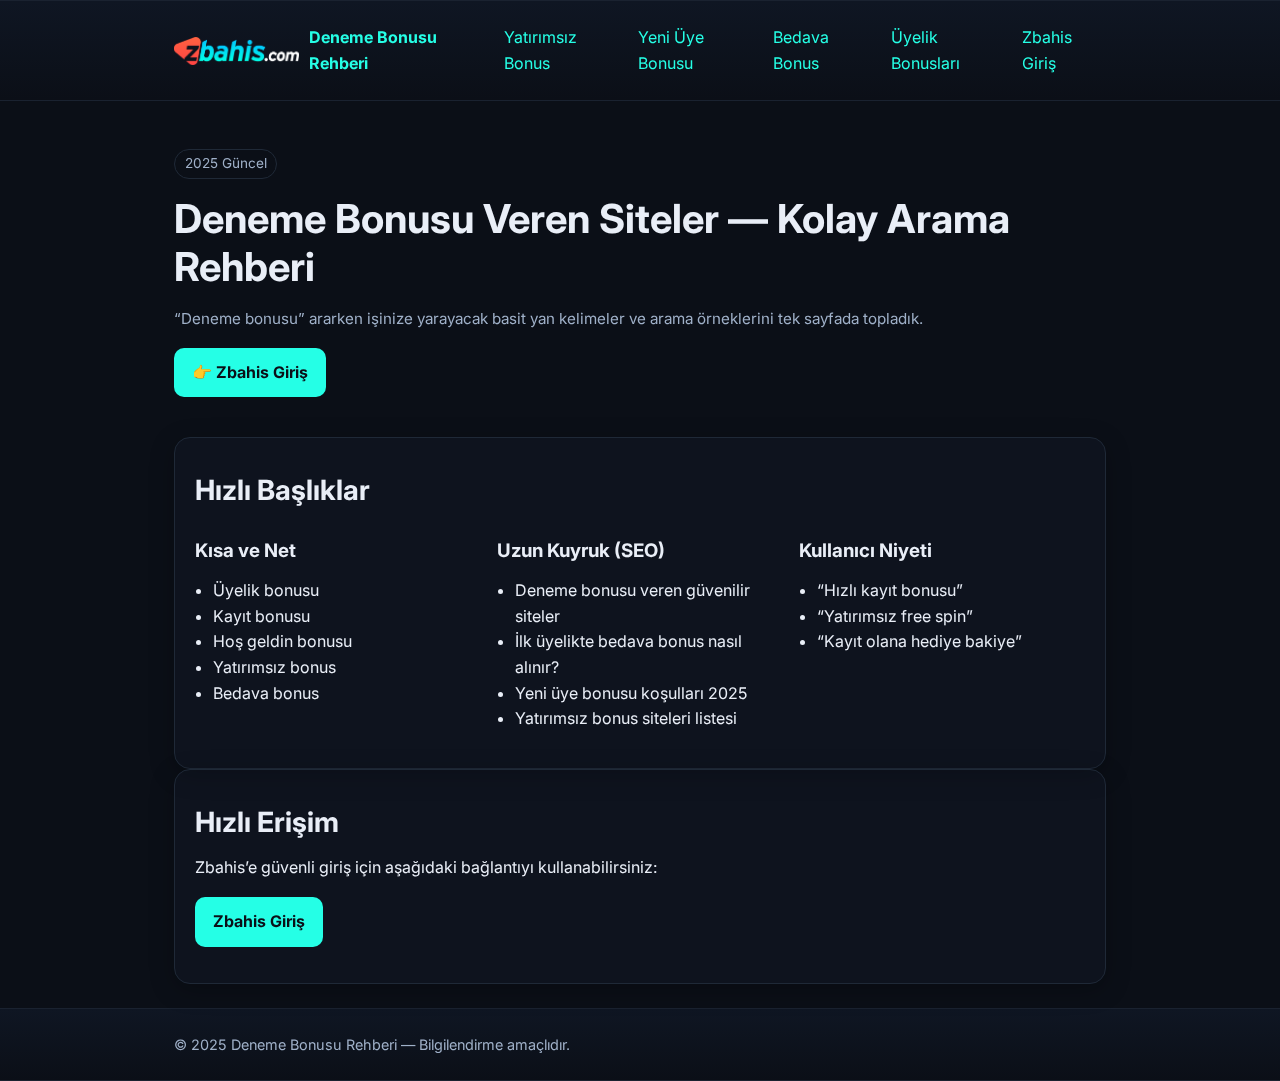
<file: index.html>
<!doctype html>
<html lang="tr">
<head>
  <meta charset="utf-8">
  <meta name="viewport" content="width=device-width, initial-scale=1">
  <title>Deneme Bonusu Veren Siteler (Güncel Rehber)</title>
  <meta name="description" content="Deneme bonusu yan kelimeleri ve arama örnekleri. Zbahis giriş linki için tıklayın.">
  <link href="https://fonts.googleapis.com/css2?family=Inter:wght@400;600;800&display=swap" rel="stylesheet">
  <link rel="stylesheet" href="assets/style.css">
</head>

<body>

<header>
  <div class="container wrap">
    <div class="logo">
      <img src="assets/logo.png" alt="Zbahis Logo">
      <a href="./"><strong>Deneme Bonusu Rehberi</strong></a>
    </div>
    <label class="hamb" for="nav-toggle">☰ Menü</label>
    <input id="nav-toggle" type="checkbox" hidden>
    <nav>
      <a href="yatirimsiz-bonus.html">Yatırımsız Bonus</a>
      <a href="yeni-uye-bonusu.html">Yeni Üye Bonusu</a>
      <a href="bedava-bonus.html">Bedava Bonus</a>
      <a href="uye-bonuslari.html">Üyelik Bonusları</a>
      <a href="https://cutt.ly/1r0WGK7s" target="_blank" rel="nofollow noopener">Zbahis Giriş</a>
    </nav>
  </div>
</header>

<main class="container">
<section class="hero">
  <span class="badge">2025 Güncel</span>
  <h1>Deneme Bonusu Veren Siteler — Kolay Arama Rehberi</h1>
  <p class="meta">“Deneme bonusu” ararken işinize yarayacak basit yan kelimeler ve arama örneklerini tek sayfada topladık.</p>
  <p><a class="btn" href="https://cutt.ly/1r0WGK7s" target="_blank" rel="nofollow noopener">👉 Zbahis Giriş</a></p>
</section>

<section class="card">
  <h2>Hızlı Başlıklar</h2>
  <div class="grid">
    <div>
      <h3>Kısa ve Net</h3>
      <ul>
        <li>Üyelik bonusu</li>
        <li>Kayıt bonusu</li>
        <li>Hoş geldin bonusu</li>
        <li>Yatırımsız bonus</li>
        <li>Bedava bonus</li>
      </ul>
    </div>
    <div>
      <h3>Uzun Kuyruk (SEO)</h3>
      <ul>
        <li>Deneme bonusu veren güvenilir siteler</li>
        <li>İlk üyelikte bedava bonus nasıl alınır?</li>
        <li>Yeni üye bonusu koşulları 2025</li>
        <li>Yatırımsız bonus siteleri listesi</li>
      </ul>
    </div>
    <div>
      <h3>Kullanıcı Niyeti</h3>
      <ul>
        <li>“Hızlı kayıt bonusu”</li>
        <li>“Yatırımsız free spin”</li>
        <li>“Kayıt olana hediye bakiye”</li>
      </ul>
    </div>
  </div>
</section>

<section class="card">
  <h2>Hızlı Erişim</h2>
  <p>Zbahis’e güvenli giriş için aşağıdaki bağlantıyı kullanabilirsiniz:</p>
  <p><a class="btn" href="https://cutt.ly/1r0WGK7s" target="_blank" rel="nofollow noopener">Zbahis Giriş</a></p>
</section>
</main>

<footer>
  <div class="container">© 2025 Deneme Bonusu Rehberi — Bilgilendirme amaçlıdır.</div>
</footer>
</body>
</html>
</file>
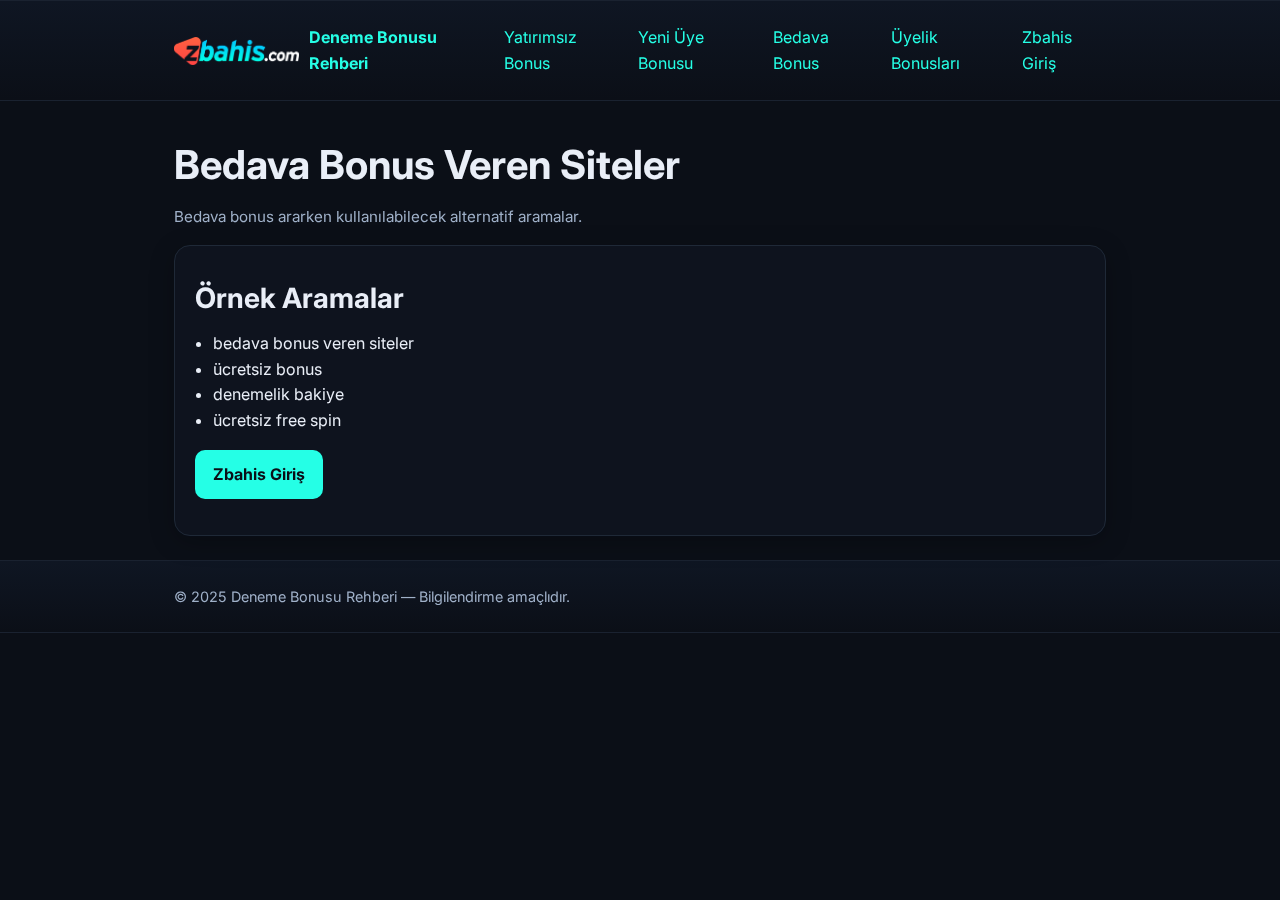
<file: bedava-bonus.html>
<!doctype html>
<html lang="tr">
<head>
  <meta charset="utf-8">
  <meta name="viewport" content="width=device-width, initial-scale=1">
  <title>Bedava Bonus Veren Siteler — Yan Kelimeler</title>
  <meta name="description" content="Bedava bonus ararken kullanılabilecek alternatif aramalar.">
  <link href="https://fonts.googleapis.com/css2?family=Inter:wght@400;600;800&display=swap" rel="stylesheet">
  <link rel="stylesheet" href="assets/style.css">
</head>

<body>

<header>
  <div class="container wrap">
    <div class="logo">
      <img src="assets/logo.png" alt="Zbahis Logo">
      <a href="./"><strong>Deneme Bonusu Rehberi</strong></a>
    </div>
    <label class="hamb" for="nav-toggle">☰ Menü</label>
    <input id="nav-toggle" type="checkbox" hidden>
    <nav>
      <a href="yatirimsiz-bonus.html">Yatırımsız Bonus</a>
      <a href="yeni-uye-bonusu.html">Yeni Üye Bonusu</a>
      <a href="bedava-bonus.html">Bedava Bonus</a>
      <a href="uye-bonuslari.html">Üyelik Bonusları</a>
      <a href="https://cutt.ly/1r0WGK7s" target="_blank" rel="nofollow noopener">Zbahis Giriş</a>
    </nav>
  </div>
</header>

<main class="container">
  <h1>Bedava Bonus Veren Siteler</h1>
  <p class="meta">Bedava bonus ararken kullanılabilecek alternatif aramalar.</p>
  <div class="card">
    <h2>Örnek Aramalar</h2>
    <ul><li>bedava bonus veren siteler</li><li>ücretsiz bonus</li><li>denemelik bakiye</li><li>ücretsiz free spin</li></ul>
    <p style="margin-top:16px"><a class="btn" href="https://cutt.ly/1r0WGK7s" target="_blank" rel="nofollow noopener">Zbahis Giriş</a></p>
  </div>
</main>

<footer>
  <div class="container">© 2025 Deneme Bonusu Rehberi — Bilgilendirme amaçlıdır.</div>
</footer>
</body>
</html>
</file>
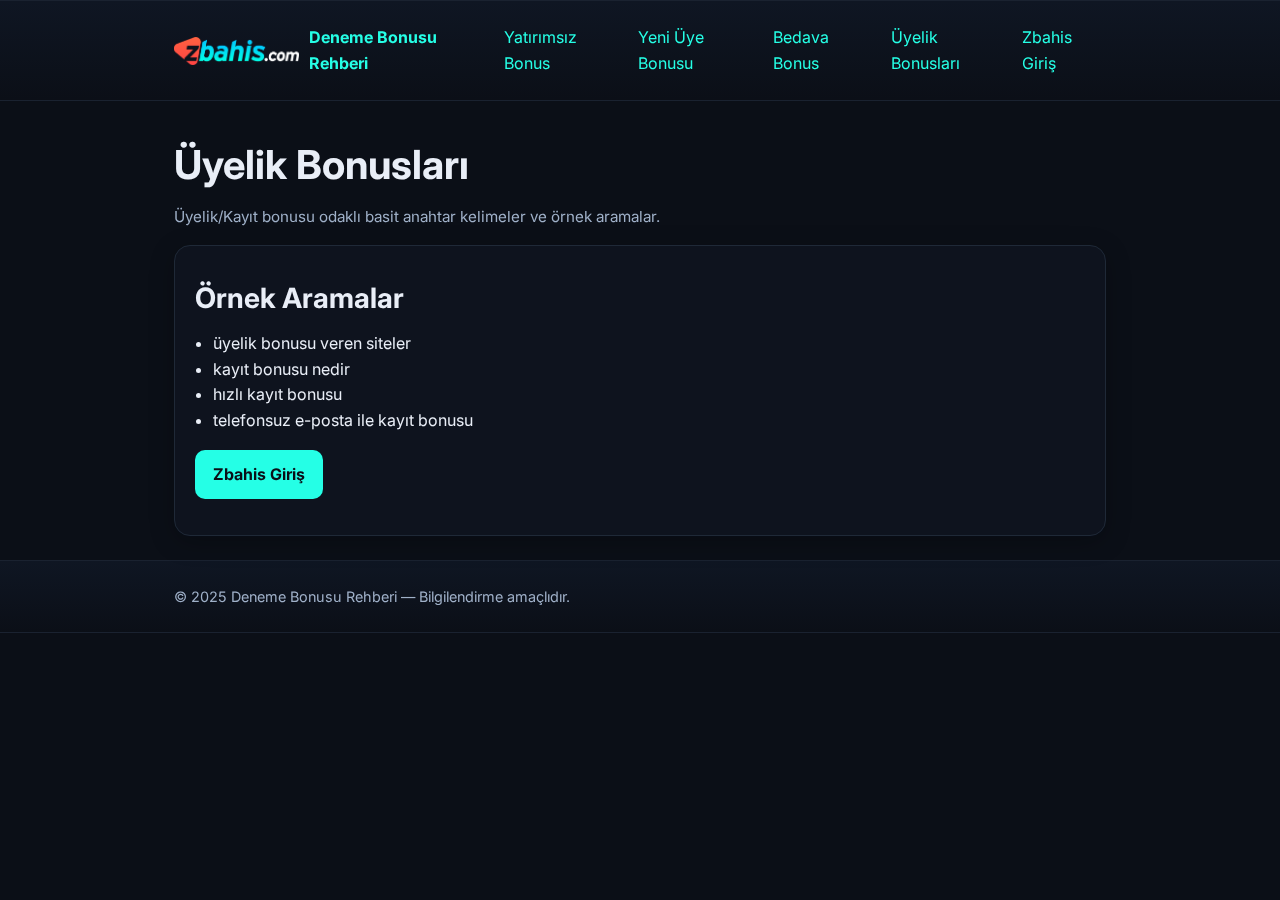
<file: uye-bonuslari.html>
<!doctype html>
<html lang="tr">
<head>
  <meta charset="utf-8">
  <meta name="viewport" content="width=device-width, initial-scale=1">
  <title>Üyelik Bonusları (Kayıt/Hoş Geldin)</title>
  <meta name="description" content="Üyelik/Kayıt bonusu odaklı basit anahtar kelimeler ve örnek aramalar.">
  <link href="https://fonts.googleapis.com/css2?family=Inter:wght@400;600;800&display=swap" rel="stylesheet">
  <link rel="stylesheet" href="assets/style.css">
</head>

<body>

<header>
  <div class="container wrap">
    <div class="logo">
      <img src="assets/logo.png" alt="Zbahis Logo">
      <a href="./"><strong>Deneme Bonusu Rehberi</strong></a>
    </div>
    <label class="hamb" for="nav-toggle">☰ Menü</label>
    <input id="nav-toggle" type="checkbox" hidden>
    <nav>
      <a href="yatirimsiz-bonus.html">Yatırımsız Bonus</a>
      <a href="yeni-uye-bonusu.html">Yeni Üye Bonusu</a>
      <a href="bedava-bonus.html">Bedava Bonus</a>
      <a href="uye-bonuslari.html">Üyelik Bonusları</a>
      <a href="https://cutt.ly/1r0WGK7s" target="_blank" rel="nofollow noopener">Zbahis Giriş</a>
    </nav>
  </div>
</header>

<main class="container">
  <h1>Üyelik Bonusları</h1>
  <p class="meta">Üyelik/Kayıt bonusu odaklı basit anahtar kelimeler ve örnek aramalar.</p>
  <div class="card">
    <h2>Örnek Aramalar</h2>
    <ul><li>üyelik bonusu veren siteler</li><li>kayıt bonusu nedir</li><li>hızlı kayıt bonusu</li><li>telefonsuz e-posta ile kayıt bonusu</li></ul>
    <p style="margin-top:16px"><a class="btn" href="https://cutt.ly/1r0WGK7s" target="_blank" rel="nofollow noopener">Zbahis Giriş</a></p>
  </div>
</main>

<footer>
  <div class="container">© 2025 Deneme Bonusu Rehberi — Bilgilendirme amaçlıdır.</div>
</footer>
</body>
</html>
</file>
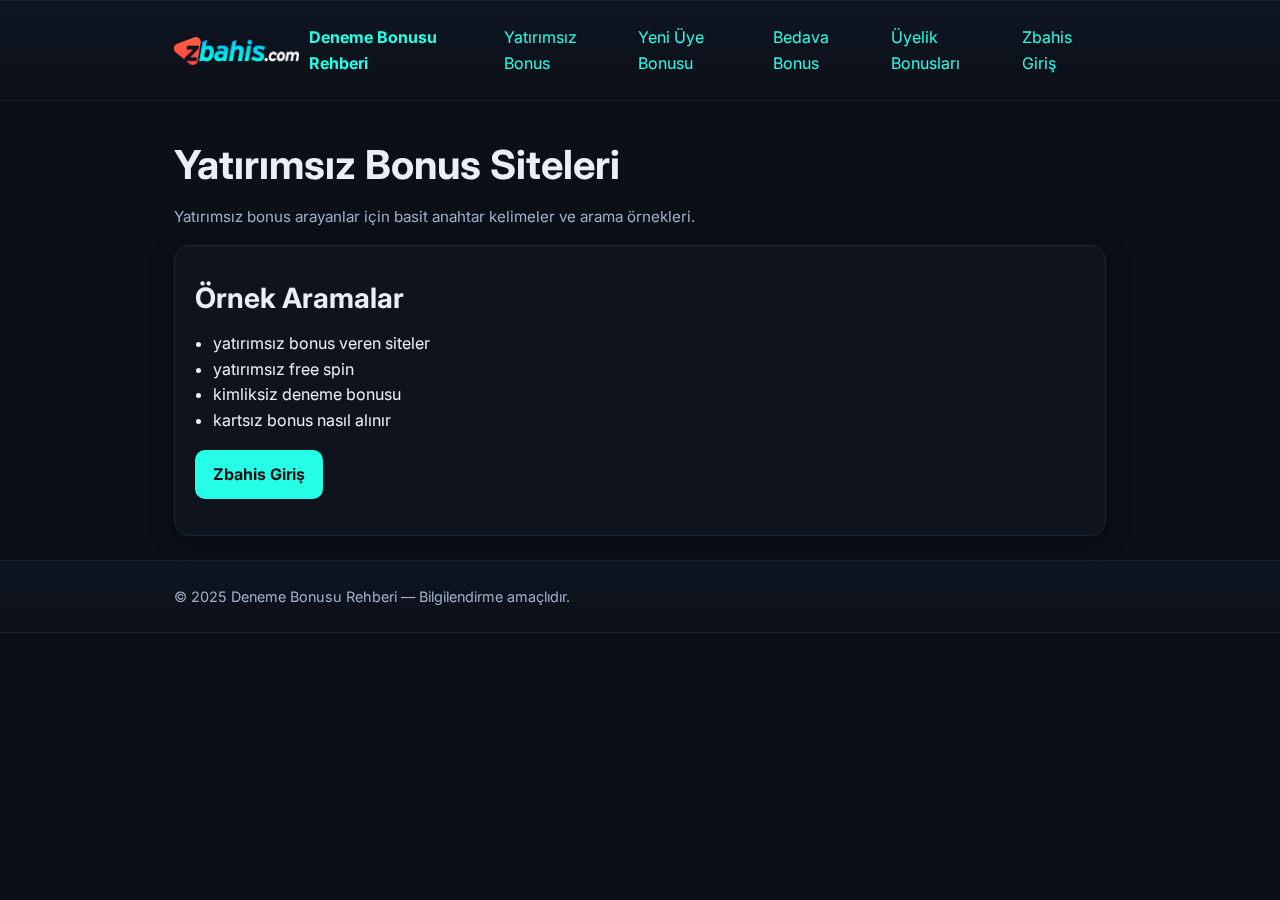
<file: yatirimsiz-bonus.html>
<!doctype html>
<html lang="tr">
<head>
  <meta charset="utf-8">
  <meta name="viewport" content="width=device-width, initial-scale=1">
  <title>Yatırımsız Bonus Siteleri (2025)</title>
  <meta name="description" content="Yatırımsız bonus arayanlar için basit anahtar kelimeler ve arama örnekleri.">
  <link href="https://fonts.googleapis.com/css2?family=Inter:wght@400;600;800&display=swap" rel="stylesheet">
  <link rel="stylesheet" href="assets/style.css">
</head>

<body>

<header>
  <div class="container wrap">
    <div class="logo">
      <img src="assets/logo.png" alt="Zbahis Logo">
      <a href="./"><strong>Deneme Bonusu Rehberi</strong></a>
    </div>
    <label class="hamb" for="nav-toggle">☰ Menü</label>
    <input id="nav-toggle" type="checkbox" hidden>
    <nav>
      <a href="yatirimsiz-bonus.html">Yatırımsız Bonus</a>
      <a href="yeni-uye-bonusu.html">Yeni Üye Bonusu</a>
      <a href="bedava-bonus.html">Bedava Bonus</a>
      <a href="uye-bonuslari.html">Üyelik Bonusları</a>
      <a href="https://cutt.ly/1r0WGK7s" target="_blank" rel="nofollow noopener">Zbahis Giriş</a>
    </nav>
  </div>
</header>

<main class="container">
  <h1>Yatırımsız Bonus Siteleri</h1>
  <p class="meta">Yatırımsız bonus arayanlar için basit anahtar kelimeler ve arama örnekleri.</p>
  <div class="card">
    <h2>Örnek Aramalar</h2>
    <ul><li>yatırımsız bonus veren siteler</li><li>yatırımsız free spin</li><li>kimliksiz deneme bonusu</li><li>kartsız bonus nasıl alınır</li></ul>
    <p style="margin-top:16px"><a class="btn" href="https://cutt.ly/1r0WGK7s" target="_blank" rel="nofollow noopener">Zbahis Giriş</a></p>
  </div>
</main>

<footer>
  <div class="container">© 2025 Deneme Bonusu Rehberi — Bilgilendirme amaçlıdır.</div>
</footer>
</body>
</html>
</file>
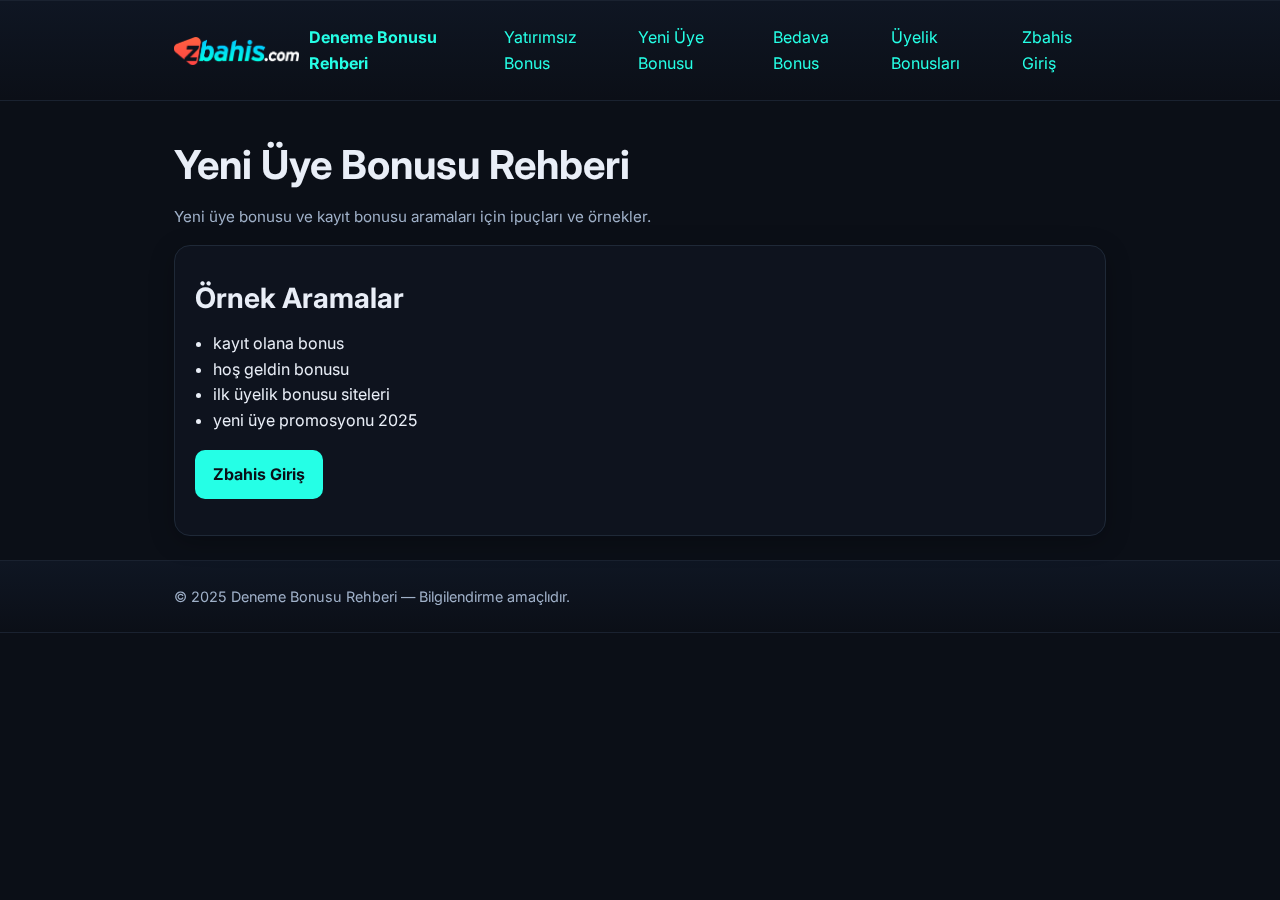
<file: yeni-uye-bonusu.html>
<!doctype html>
<html lang="tr">
<head>
  <meta charset="utf-8">
  <meta name="viewport" content="width=device-width, initial-scale=1">
  <title>Yeni Üye Bonusu Nedir? (Kolay Rehber)</title>
  <meta name="description" content="Yeni üye bonusu ve kayıt bonusu aramaları için ipuçları ve örnekler.">
  <link href="https://fonts.googleapis.com/css2?family=Inter:wght@400;600;800&display=swap" rel="stylesheet">
  <link rel="stylesheet" href="assets/style.css">
</head>

<body>

<header>
  <div class="container wrap">
    <div class="logo">
      <img src="assets/logo.png" alt="Zbahis Logo">
      <a href="./"><strong>Deneme Bonusu Rehberi</strong></a>
    </div>
    <label class="hamb" for="nav-toggle">☰ Menü</label>
    <input id="nav-toggle" type="checkbox" hidden>
    <nav>
      <a href="yatirimsiz-bonus.html">Yatırımsız Bonus</a>
      <a href="yeni-uye-bonusu.html">Yeni Üye Bonusu</a>
      <a href="bedava-bonus.html">Bedava Bonus</a>
      <a href="uye-bonuslari.html">Üyelik Bonusları</a>
      <a href="https://cutt.ly/1r0WGK7s" target="_blank" rel="nofollow noopener">Zbahis Giriş</a>
    </nav>
  </div>
</header>

<main class="container">
  <h1>Yeni Üye Bonusu Rehberi</h1>
  <p class="meta">Yeni üye bonusu ve kayıt bonusu aramaları için ipuçları ve örnekler.</p>
  <div class="card">
    <h2>Örnek Aramalar</h2>
    <ul><li>kayıt olana bonus</li><li>hoş geldin bonusu</li><li>ilk üyelik bonusu siteleri</li><li>yeni üye promosyonu 2025</li></ul>
    <p style="margin-top:16px"><a class="btn" href="https://cutt.ly/1r0WGK7s" target="_blank" rel="nofollow noopener">Zbahis Giriş</a></p>
  </div>
</main>

<footer>
  <div class="container">© 2025 Deneme Bonusu Rehberi — Bilgilendirme amaçlıdır.</div>
</footer>
</body>
</html>
</file>
<file: assets/style.css>
:root{--bg:#0b0f17;--fg:#e9eef7;--muted:#9fb0c8;--brand:#25FFE6;--accent:#ff6241}
*{box-sizing:border-box}html{scroll-behavior:smooth}
body{margin:0;font-family:Inter,system-ui,-apple-system,Segoe UI,Roboto,Ubuntu,'Helvetica Neue',Arial,'Noto Sans',sans-serif;background:var(--bg);color:var(--fg);line-height:1.6}
img{max-width:100%;height:auto}
.container{max-width:980px;margin:0 auto;padding:24px}
h1,h2,h3{line-height:1.2;margin:16px 0}
h1{font-size:clamp(28px,6vw,40px)}
h2{font-size:clamp(22px,4vw,28px)}
a{color:var(--brand);text-decoration:none}a:hover{text-decoration:underline}
header,footer{border-top:1px solid #1a2230;border-bottom:1px solid #1a2230;background:linear-gradient(180deg,#0f1623,#0b0f17)}
header .wrap{display:flex;align-items:center;gap:16px;justify-content:space-between}
.badge{display:inline-block;padding:.2rem .6rem;border:1px solid #1f2937;border-radius:999px;font-size:.85rem;color:var(--muted)}
.card{border:1px solid #1f2937;border-radius:16px;padding:20px;background:rgba(255,255,255,.02);backdrop-filter:saturate(140%) blur(4px);box-shadow:0 6px 24px rgba(0,0,0,.25)}
.grid{display:grid;gap:16px;grid-template-columns:repeat(auto-fit,minmax(220px,1fr))}
kbd{background:#111827;color:#e5e7eb;padding:2px 6px;border-radius:6px;border:1px solid #1f2937}
ul{padding-left:18px}
.meta{color:var(--muted);font-size:.95rem}
.notice{border-left:4px solid var(--accent);padding:12px 16px;background:rgba(255,98,65,.05);border-radius:8px}
.hero{padding:24px 0}
footer{color:var(--muted);font-size:.9rem}

.btn{display:inline-block;padding:12px 18px;border-radius:10px;background:var(--brand);color:#0b0f17;font-weight:700}
.logo{display:flex;align-items:center;gap:10px}
.logo img{max-height:28px}

.hamb{display:none} /* hidden on desktop */
@media (max-width: 768px){
  .container{padding:16px}
  h1{font-size:clamp(24px,8vw,32px)}
  header .wrap{flex-wrap:wrap;gap:10px}
  .hamb{display:inline-flex;align-items:center;gap:8px;cursor:pointer;padding:8px 12px;border:1px solid #1f2937;border-radius:10px}
  nav{display:none;width:100%}
  #nav-toggle:checked ~ nav{display:block}
  nav a{display:block;padding:10px 0;border-bottom:1px solid #1f2937}
  .grid{grid-template-columns:1fr}
}
@media (min-width: 769px){
  nav{display:flex;gap:16px}
}
</file>
